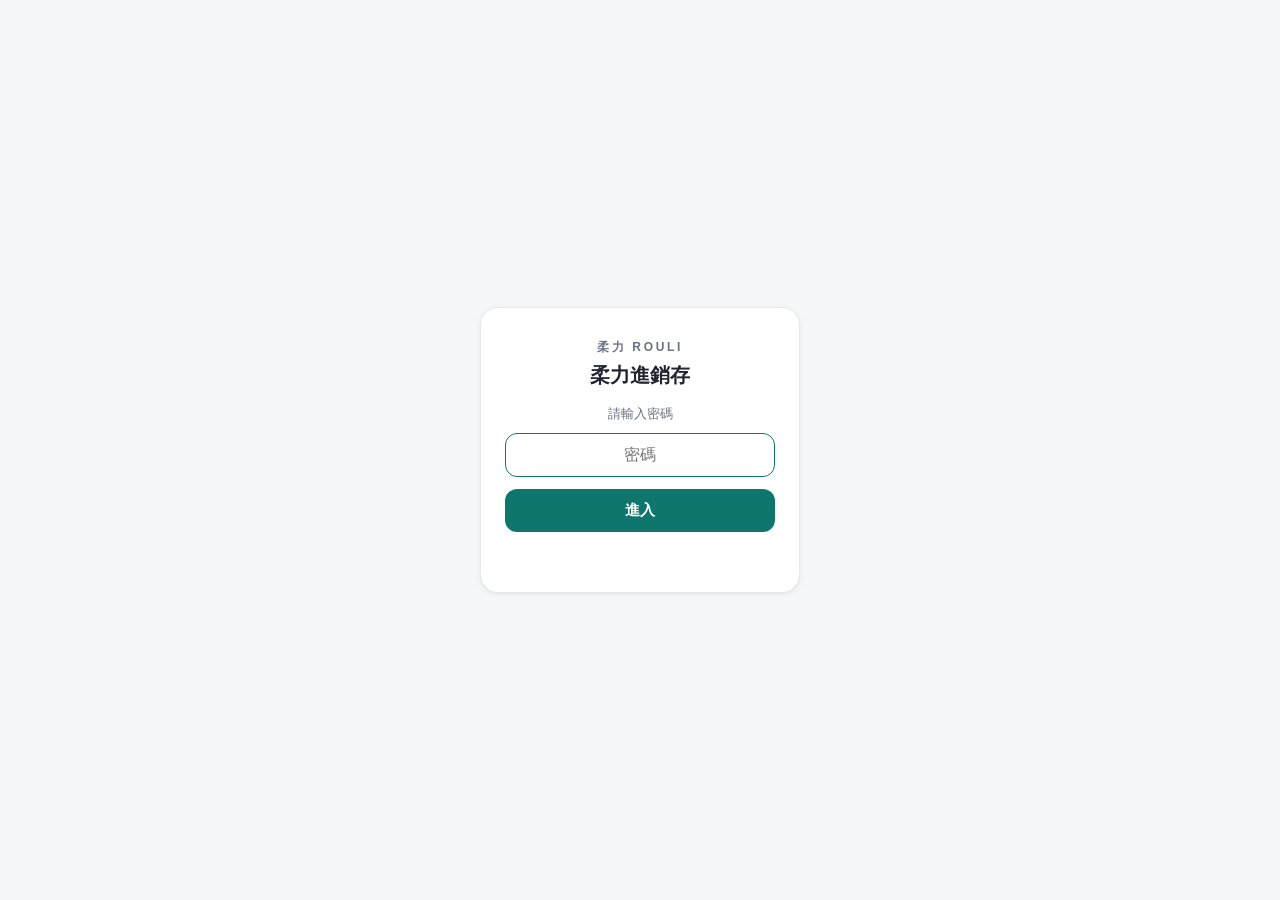
<file: index.html>
<!DOCTYPE html>
<html lang="zh-Hant">
<head>
<meta charset="UTF-8">
<meta name="viewport" content="width=device-width,initial-scale=1,viewport-fit=cover">
<meta name="theme-color" content="#ffffff">
<link rel="manifest" href="manifest.json">
<link rel="apple-touch-icon" href="icon-192.png">
<meta name="apple-mobile-web-app-capable" content="yes">
<meta name="apple-mobile-web-app-title" content="柔力進銷存">
<title>柔力進銷存 · 器材目錄</title>
<link rel="stylesheet" href="css/app.css">
</head>
<body>
<header class="head">
  <div class="brand">柔力 ROULI</div>
  <h1>器材目錄</h1>
  <div class="meta" id="meta">—</div>
</header>

<div class="wrap">
  <input class="search" id="q" placeholder="搜尋品名…" autocomplete="off">
  <div class="chips" id="chips"></div>
  <div id="list"><div class="loading">載入中…</div></div>
  <button class="btn btn-ghost" style="width:100%;margin:6px 0 20px" onclick="openEdit()">＋ 新增器材</button>
</div>

<!-- 新增/編輯 器材 -->
<div class="modal" id="editModal">
  <div class="sheet">
    <h3 id="editTitle">新增器材</h3>
    <div class="field"><label>品名</label><input class="input" id="f-name"></div>
    <div class="field"><label>分類</label><input class="input" id="f-category" list="catList" placeholder="例：按摩放鬆"></div>
    <datalist id="catList"></datalist>
    <div style="display:grid;grid-template-columns:1fr 1fr;gap:10px">
      <div class="field"><label>定價（售價）</label><input class="input" id="f-list" type="number" inputmode="numeric"></div>
      <div class="field"><label>成本（進價）</label><input class="input" id="f-cost" type="number" inputmode="numeric"></div>
      <div class="field"><label>一般售價</label><input class="input" id="f-normal" type="number" inputmode="numeric"></div>
      <div class="field"><label>安信大家庭</label><input class="input" id="f-anxin" type="number" inputmode="numeric"></div>
    </div>
    <div class="field"><label>備註</label><input class="input" id="f-note" placeholder="顏色、規格…"></div>
    <button class="btn btn-primary" id="saveBtn" onclick="saveItem()">儲存</button>
    <div style="text-align:center;margin-top:12px">
      <button class="btn-danger" id="delBtn" style="display:none" onclick="delItem()">刪除此器材</button>
      <button class="btn-danger" onclick="closeEdit()" style="color:var(--sub)">取消</button>
    </div>
  </div>
</div>

<!-- 勾選即時計算 -->
<div class="calcbar" id="calcbar">
  <div class="seg">
    <button data-b="list" onclick="setBasis('list')">定價</button>
    <button data-b="normal" onclick="setBasis('normal')" class="on">一般售價</button>
    <button data-b="anxin" onclick="setBasis('anxin')">安信大家庭</button>
  </div>
  <div class="sum">
    <span class="lbl">已選 <b id="calcCount">0</b> 項 · <span id="calcBasis">一般售價</span>
      <button class="clr" onclick="clearSel()">清除</button></span>
    <span class="amt" id="calcTotal">$0</span>
  </div>
</div>

<nav class="nav">
  <a href="index.html" class="on"><svg viewBox="0 0 24 24"><rect x="3" y="4" width="18" height="16" rx="2"/><path d="M3 9h18M8 4v16"/></svg>目錄</a>
  <a href="sale.html"><svg viewBox="0 0 24 24"><circle cx="9" cy="20" r="1.4"/><circle cx="18" cy="20" r="1.4"/><path d="M2 3h3l2.5 12h11l2-8H6"/></svg>新增銷售</a>
  <a href="customers.html"><svg viewBox="0 0 24 24"><circle cx="12" cy="8" r="3.4"/><path d="M5 20c0-3.5 3-6 7-6s7 2.5 7 6"/></svg>客戶</a>
</nav>
<div class="toast" id="toast"></div>

<script src="js/api.js"></script>
<script>
let ITEMS = [], CAT = '全部', editingId = null;
let SEL = new Set(), BASIS = 'normal';
const BASIS_LABEL = { list:'定價', normal:'一般售價', anxin:'安信大家庭' };

function num(v){ return v==='' || v==null ? '' : Number(v); }

function render(){
  const q = document.getElementById('q').value.trim();
  let items = ITEMS.filter(it =>
    (CAT==='全部' || it.category===CAT) &&
    (!q || String(it.name).includes(q))
  );
  const list = document.getElementById('list');
  if(!items.length){ list.innerHTML='<div class="empty">沒有符合的器材</div>'; return; }
  list.innerHTML = items.map(it => {
    const list_=num(it.list), cost=num(it.cost);
    const margin = (list_!=='' && cost!=='') ? list_-cost : '';
    const sel = SEL.has(it.id);
    return `<div class="row ${sel?'sel':''}">
      <input type="checkbox" class="chk" ${sel?'checked':''} onchange="toggleSel('${it.id}',this.checked)">
      <div class="body" onclick="openEdit('${it.id}')">
        <div class="r1"><span class="nm">${esc(it.name)}</span>${it.category?`<span class="tag">${esc(it.category)}</span>`:''}</div>
        <div class="r2">
          <span>成本 <b>${fmt(it.cost)}</b></span>
          <span>一般 <b class="ac">${fmt(it.normal)}</b></span>
          <span>安信 <b class="ac">${fmt(it.anxin)}</b></span>
          ${margin!==''?`<span>毛利 <b>${API.money(margin)}</b></span>`:''}
          ${it.note?`<span>${esc(it.note)}</span>`:''}
        </div>
      </div>
      <div class="amt"><div class="pr">${it.list!==''&&it.list!=null?API.money(it.list):'—'}</div><div class="pk">定價</div></div>
    </div>`;
  }).join('');
}
function fmt(v){ return (v===''||v==null)?'—':API.money(v); }

// ── 勾選即時計算 ──
function priceOf(it, basis){
  let v = it[basis];
  if(v==='' || v==null) v = it.list;        // 該價格空白→退回定價
  return Number(v)||0;
}
function toggleSel(id,on){ if(on) SEL.add(id); else SEL.delete(id); render(); renderCalc(); }
function setBasis(b){ BASIS=b; renderCalc(); }
function clearSel(){ SEL.clear(); render(); renderCalc(); }
function renderCalc(){
  const bar=document.getElementById('calcbar');
  if(!SEL.size){ bar.classList.remove('on'); document.body.classList.remove('calc-on'); return; }
  bar.classList.add('on'); document.body.classList.add('calc-on');
  let total=0; SEL.forEach(id=>{ const it=ITEMS.find(x=>x.id===id); if(it) total+=priceOf(it,BASIS); });
  document.querySelectorAll('#calcbar .seg button').forEach(b=>b.classList.toggle('on',b.dataset.b===BASIS));
  document.getElementById('calcCount').textContent=SEL.size;
  document.getElementById('calcBasis').textContent=BASIS_LABEL[BASIS];
  document.getElementById('calcTotal').textContent=API.money(total);
}
function esc(s){ return String(s==null?'':s).replace(/[&<>"]/g,c=>({'&':'&amp;','<':'&lt;','>':'&gt;','"':'&quot;'}[c])); }

function buildChips(){
  const cats = ['全部', ...[...new Set(ITEMS.map(i=>i.category).filter(Boolean))]];
  document.getElementById('chips').innerHTML = cats.map(c=>
    `<span class="chip ${c===CAT?'on':''}" onclick="setCat('${c}')">${esc(c)}</span>`).join('');
  document.getElementById('catList').innerHTML = cats.filter(c=>c!=='全部').map(c=>`<option value="${esc(c)}">`).join('');
}
function setCat(c){ CAT=c; buildChips(); render(); }

async function load(){
  const cached = API.cacheGet('catalog');
  if(cached){ ITEMS=cached; buildChips(); render(); updateMeta(); renderCalc(); }
  try{
    const r = await API.apiGet('getCatalog');
    if(r.items){ ITEMS=r.items; API.cacheSet('catalog', ITEMS); buildChips(); render(); updateMeta(); renderCalc(); }
    else if(r.error) toast('讀取失敗：'+r.error);
  }catch(e){ if(!cached) document.getElementById('list').innerHTML='<div class="empty">連線逾時，下拉重試</div>'; }
}
function updateMeta(){ document.getElementById('meta').textContent = `共 ${ITEMS.length} 項器材`; }

// ── 新增/編輯 ──
function openEdit(id){
  editingId = id || null;
  const it = id ? ITEMS.find(x=>x.id===id) : {};
  document.getElementById('editTitle').textContent = id?'編輯器材':'新增器材';
  document.getElementById('delBtn').style.display = id?'inline':'none';
  f('name',it.name); f('category',it.category); f('list',it.list);
  f('cost',it.cost); f('normal',it.normal); f('anxin',it.anxin); f('note',it.note);
  document.getElementById('editModal').classList.add('on');
}
function f(k,v){ document.getElementById('f-'+k).value = (v==null?'':v); }
function g(k){ return document.getElementById('f-'+k).value.trim(); }
function closeEdit(){ document.getElementById('editModal').classList.remove('on'); }

async function saveItem(){
  const name = g('name'); if(!name){ toast('請填品名'); return; }
  const payload = { name, category:g('category'), list:numOrBlank('list'),
    cost:numOrBlank('cost'), normal:numOrBlank('normal'), anxin:numOrBlank('anxin'), note:g('note') };
  const btn=document.getElementById('saveBtn'); btn.disabled=true; btn.textContent='儲存中…';
  try{
    let r;
    if(editingId){ payload.id=editingId; r=await API.apiPost('updateItem',payload); }
    else{ r=await API.apiPost('addItem',payload); }
    if(r.ok){ toast('已儲存'); closeEdit(); load(); }
    else toast('失敗：'+(r.error||''));
  }catch(e){ toast('連線錯誤'); }
  btn.disabled=false; btn.textContent='儲存';
}
function numOrBlank(k){ const v=g(k); return v===''?'':Number(v); }

async function delItem(){
  if(!editingId || !confirm('確定刪除此器材？')) return;
  try{ const r=await API.apiPost('deleteItem',{id:editingId});
    if(r.ok){ toast('已刪除'); closeEdit(); load(); } else toast('失敗：'+(r.error||'')); }
  catch(e){ toast('連線錯誤'); }
}

function toast(m){ const t=document.getElementById('toast'); t.textContent=m; t.classList.add('on'); setTimeout(()=>t.classList.remove('on'),1800); }
document.getElementById('q').addEventListener('input', render);
document.getElementById('editModal').addEventListener('click', e=>{ if(e.target.id==='editModal') closeEdit(); });
API.ensureAuth().then(load);
</script>
</body>
</html>
</file>
<file: css/app.css>
:root{
  --ink:#1f2430; --sub:#6b7280; --line:#e6e8ec; --bg:#f6f7f9; --card:#ffffff;
  --accent:#0f766e; --accent-soft:#e6f2f0; --danger:#b4443a; --warn:#9a6b00;
  --radius:14px; --shadow:0 1px 2px rgba(20,24,34,.05),0 2px 10px rgba(20,24,34,.04);
}
*{box-sizing:border-box;-webkit-tap-highlight-color:transparent}
html,body{margin:0;padding:0}
body{
  font-family:-apple-system,BlinkMacSystemFont,"Segoe UI","PingFang TC","Noto Sans TC",sans-serif;
  background:var(--bg); color:var(--ink); line-height:1.5;
  padding-bottom:72px; -webkit-font-smoothing:antialiased;
}
a{color:inherit;text-decoration:none}

/* letterhead */
.head{padding:18px 18px 10px;border-bottom:1px solid var(--line);background:var(--card)}
.head .brand{font-size:12px;letter-spacing:.22em;color:var(--sub);font-weight:600}
.head h1{margin:2px 0 0;font-size:20px;font-weight:700;letter-spacing:.01em}
.head .meta{font-size:12px;color:var(--sub);margin-top:2px}

.wrap{max-width:720px;margin:0 auto;padding:14px 14px 0}

/* search + chips */
.search{width:100%;padding:11px 14px;border:1px solid var(--line);border-radius:12px;
  font-size:15px;background:var(--card);outline:none}
.search:focus{border-color:var(--accent)}
.chips{display:flex;gap:8px;overflow-x:auto;padding:12px 0 4px;scrollbar-width:none}
.chips::-webkit-scrollbar{display:none}
.chip{flex:0 0 auto;padding:6px 13px;border:1px solid var(--line);border-radius:999px;
  font-size:13px;color:var(--sub);background:var(--card);cursor:pointer;white-space:nowrap}
.chip.on{background:var(--ink);color:#fff;border-color:var(--ink)}

/* card */
.card{background:var(--card);border:1px solid var(--line);border-radius:var(--radius);
  box-shadow:var(--shadow);margin:10px 0;overflow:hidden}
.item{padding:13px 15px;cursor:pointer}
.item .row1{display:flex;justify-content:space-between;align-items:baseline;gap:10px}
.item .name{font-weight:600;font-size:15px}
.item .cat{font-size:11px;color:var(--sub);border:1px solid var(--line);border-radius:6px;padding:1px 7px;margin-left:8px;white-space:nowrap}
.item .price{font-weight:700;font-size:16px}
.item .sub{font-size:12px;color:var(--sub);margin-top:3px;display:flex;gap:14px;flex-wrap:wrap}
.item .sub b{color:var(--ink);font-weight:600}
.pricegrid{display:grid;grid-template-columns:repeat(4,1fr);gap:1px;background:var(--line);
  border-top:1px solid var(--line);margin-top:11px}
.pricegrid>div{background:var(--card);padding:9px 6px;text-align:center}
.pricegrid .k{font-size:11px;color:var(--sub)}
.pricegrid .v{font-size:15px;font-weight:700;margin-top:2px}
.pricegrid .v.accent{color:var(--accent)}
.margin{font-size:12px;color:var(--sub);padding:9px 15px;border-top:1px solid var(--line);background:#fafbfc}
.margin b{color:var(--accent)}

/* 條列式器材 row（取代舊 card） */
.row{display:flex;align-items:center;gap:10px;background:var(--card);border:1px solid var(--line);
  border-radius:12px;box-shadow:var(--shadow);margin:8px 0;padding:11px 13px}
.row.sel{border-color:var(--accent);background:var(--accent-soft)}
.row .chk{width:22px;height:22px;flex:0 0 auto;accent-color:var(--accent);cursor:pointer}
.row .body{flex:1;min-width:0;cursor:pointer}
.row .r1{display:flex;align-items:baseline;gap:8px}
.row .nm{font-weight:600;font-size:15px}
.row .tag{font-size:10px;color:var(--sub);border:1px solid var(--line);border-radius:5px;padding:1px 6px;white-space:nowrap}
.row .r2{font-size:12px;color:var(--sub);margin-top:3px;display:flex;flex-wrap:wrap;gap:3px 10px}
.row .r2 b{color:var(--ink);font-weight:600}
.row .r2 b.ac{color:var(--accent)}
.row .amt{text-align:right;flex:0 0 auto}
.row .amt .pr{font-weight:700;font-size:16px}
.row .amt .pk{font-size:10px;color:var(--sub)}

/* 勾選即時計算列 */
.calcbar{position:fixed;left:0;right:0;bottom:64px;max-width:720px;margin:0 auto;
  background:var(--card);border-top:1px solid var(--line);box-shadow:0 -2px 12px rgba(20,24,34,.08);
  z-index:40;padding:10px 14px calc(10px + env(safe-area-inset-bottom));
  transform:translateY(130%);transition:transform .22s}
.calcbar.on{transform:translateY(0)}
.calcbar .seg{display:flex;gap:6px;margin-bottom:9px}
.calcbar .seg button{flex:1;padding:7px 4px;border:1px solid var(--line);border-radius:9px;background:var(--card);
  font-size:13px;color:var(--sub);font-weight:600;cursor:pointer}
.calcbar .seg button.on{background:var(--ink);color:#fff;border-color:var(--ink)}
.calcbar .sum{display:flex;justify-content:space-between;align-items:center}
.calcbar .sum .lbl{font-size:13px;color:var(--sub)}
.calcbar .sum .lbl b{color:var(--ink)}
.calcbar .sum .clr{background:none;border:none;color:var(--danger);font-size:13px;cursor:pointer;margin-left:8px}
.calcbar .sum .amt{font-size:22px;font-weight:700;color:var(--accent)}
body.calc-on{padding-bottom:210px}

/* bottom nav */
.nav{position:fixed;left:0;right:0;bottom:0;height:64px;background:var(--card);
  border-top:1px solid var(--line);display:flex;z-index:50}
.nav a{flex:1;display:flex;flex-direction:column;align-items:center;justify-content:center;
  gap:3px;font-size:11px;color:var(--sub);font-weight:600}
.nav a.on{color:var(--accent)}
.nav svg{width:22px;height:22px;stroke:currentColor;fill:none;stroke-width:1.8}

/* buttons / forms */
.btn{display:inline-flex;align-items:center;justify-content:center;gap:6px;
  padding:12px 16px;border-radius:12px;font-size:15px;font-weight:600;border:none;cursor:pointer}
.btn-primary{background:var(--accent);color:#fff;width:100%}
.btn-primary:disabled{opacity:.5}
.btn-ghost{background:var(--card);border:1px solid var(--line);color:var(--ink)}
.btn-danger{background:none;border:none;color:var(--danger);font-size:13px;cursor:pointer}
.field{margin:12px 0}
.field label{display:block;font-size:12px;color:var(--sub);margin-bottom:5px;font-weight:600}
.input{width:100%;padding:11px 13px;border:1px solid var(--line);border-radius:11px;font-size:15px;background:var(--card);outline:none}
.input:focus{border-color:var(--accent)}
.lineitem{display:flex;align-items:center;gap:8px;padding:10px 0;border-bottom:1px solid var(--line)}
.lineitem .ln-name{flex:1;font-size:14px;font-weight:600}
.lineitem .ln-q,.lineitem .ln-p{width:60px;padding:8px;border:1px solid var(--line);border-radius:9px;text-align:center;font-size:14px}
.lineitem .ln-p{width:76px}
.total{display:flex;justify-content:space-between;align-items:center;padding:14px 2px;font-size:16px;font-weight:700}
.total .big{font-size:22px;color:var(--accent)}

.empty{text-align:center;color:var(--sub);padding:50px 20px;font-size:14px}
.loading{text-align:center;color:var(--sub);padding:30px;font-size:13px}
.flag{background:#fff8ec;border:1px solid #f0e2c0;color:var(--warn);border-radius:10px;
  padding:10px 13px;font-size:13px;margin:10px 0}

/* modal */
.modal{position:fixed;inset:0;background:rgba(20,24,34,.4);display:none;align-items:flex-end;z-index:100}
.modal.on{display:flex}
.sheet{background:var(--card);width:100%;max-width:720px;margin:0 auto;border-radius:18px 18px 0 0;
  padding:18px 16px calc(18px + env(safe-area-inset-bottom));max-height:88vh;overflow:auto}
.sheet h3{margin:0 0 12px;font-size:17px}
.sheet .search{margin-bottom:8px}
.pick{padding:11px 4px;border-bottom:1px solid var(--line);display:flex;justify-content:space-between;cursor:pointer}
.pick .pn{font-weight:600;font-size:14px}
.pick .pp{color:var(--sub);font-size:13px}
.toast{position:fixed;left:50%;bottom:84px;transform:translateX(-50%);background:var(--ink);color:#fff;
  padding:10px 18px;border-radius:10px;font-size:14px;z-index:200;opacity:0;transition:opacity .2s;pointer-events:none}
.toast.on{opacity:1}

/* 密碼鎖 */
.lock{position:fixed;inset:0;background:var(--bg);display:flex;align-items:center;justify-content:center;z-index:500;padding:24px}
.lock-card{width:100%;max-width:320px;background:var(--card);border:1px solid var(--line);border-radius:18px;
  box-shadow:var(--shadow);padding:30px 24px;text-align:center}
.lock-brand{font-size:12px;letter-spacing:.22em;color:var(--sub);font-weight:600}
.lock-title{font-size:20px;font-weight:700;margin-top:4px}
.lock-sub{font-size:13px;color:var(--sub);margin:14px 0 10px}
.lock-input{width:100%;padding:12px 14px;border:1px solid var(--line);border-radius:12px;font-size:16px;outline:none;text-align:center}
.lock-input:focus{border-color:var(--accent)}
.lock-btn{width:100%;margin-top:12px;padding:12px;border:none;border-radius:12px;background:var(--accent);color:#fff;font-size:15px;font-weight:600;cursor:pointer}
.lock-btn:disabled{opacity:.5}
.lock-err{font-size:13px;color:var(--danger);margin-top:12px;min-height:18px}
</file>
